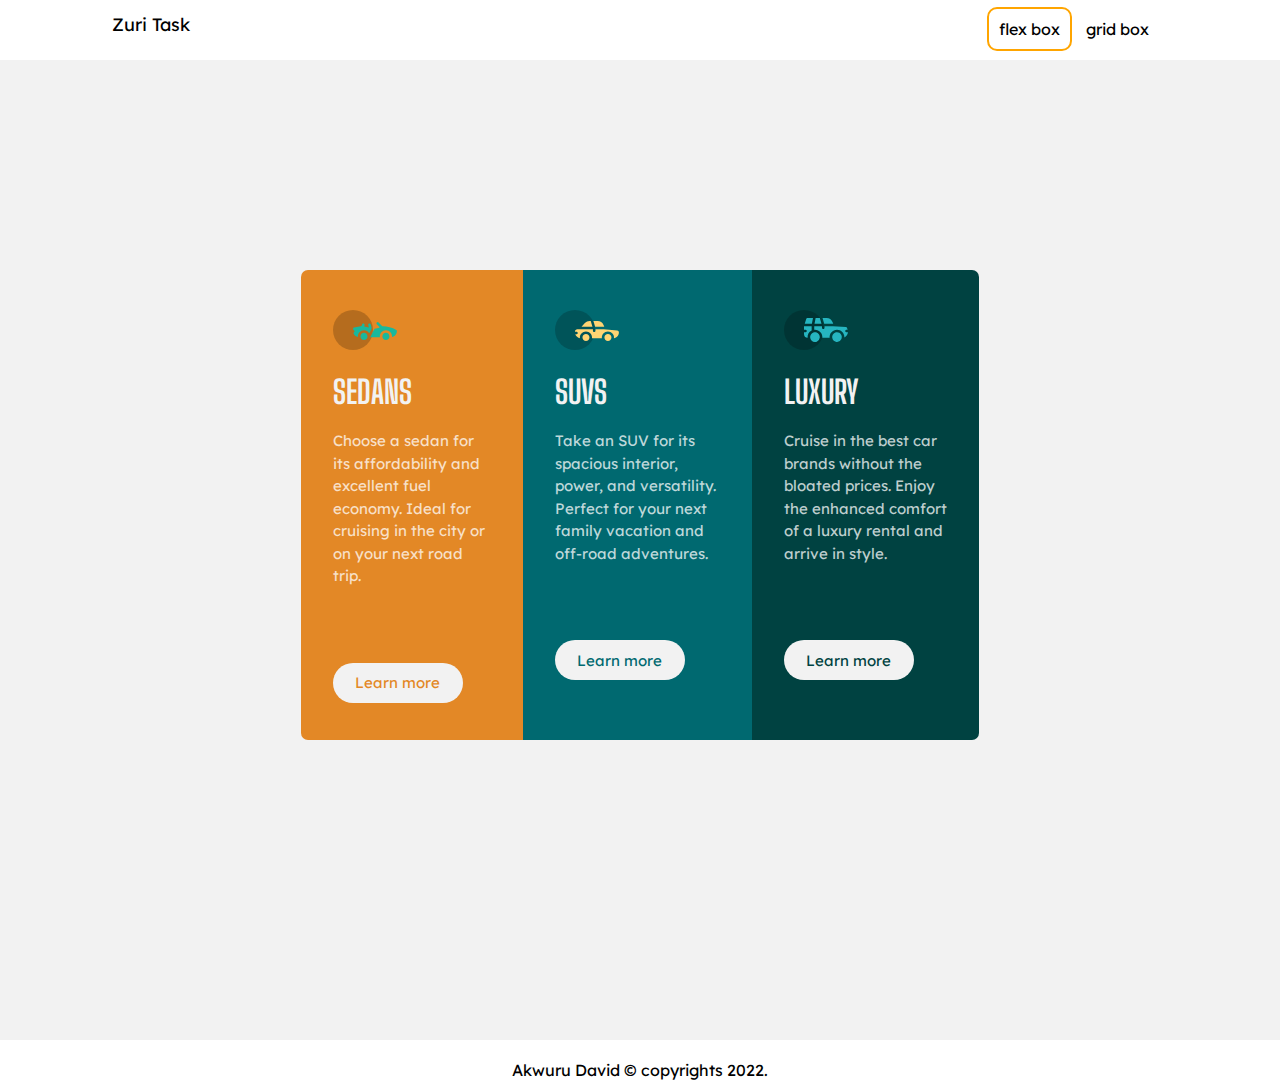
<file: index.html>
<!DOCTYPE html>
<!--[if lt IE 7]>      <html class="no-js lt-ie9 lt-ie8 lt-ie7"> <![endif]-->
<!--[if IE 7]>         <html class="no-js lt-ie9 lt-ie8"> <![endif]-->
<!--[if IE 8]>         <html class="no-js lt-ie9"> <![endif]-->
<!--[if gt IE 8]>      <html class="no-js"> <!--<![endif]-->
<html>

<head>
    <meta charset="utf-8" />
    <meta http-equiv="X-UA-Compatible" content="IE=edge" />
    <title>Flex Box</title>
    <meta name="description" content="" />
    <meta name="viewport" content="width=device-width, initial-scale=1" />
    <link rel="stylesheet" href="https://fonts.google.com/specimen/Lexend+Deca" />
    <link rel="stylesheet" href="css/header.css" />
    <link rel="stylesheet" href="css/flex.css" />
</head>

<body>
    <header>
        <div class="logo">
            <a href="/">Zuri Task</a>
        </div>
        <nav>
            <a href="index.html" class="active">flex box</a>
            <a href="grid.html">grid box</a>
        </nav>
    </header>
    <main>
        <div class="flex_container">
            <div class="flex1">
                <svg width="64" height="40" xmlns="http://www.w3.org/2000/svg">
            <g fill="none" fill-rule="evenodd">
              <circle fill="#000" opacity=".201" cx="20" cy="20" r="20" />
              <path
                d="M30.98 22.835c1.941 0 3.516 1.604 3.516 3.583 0 1.978-1.575 3.582-3.517 3.582s-3.516-1.604-3.516-3.582c0-1.979 1.574-3.583 3.516-3.583zm21.956 0c1.942 0 3.517 1.604 3.517 3.583 0 1.978-1.575 3.582-3.517 3.582s-3.516-1.604-3.516-3.582c0-1.979 1.574-3.583 3.516-3.583zm-9.143-10.45a1.27 1.27 0 011.819 0l3.715 3.784c4.444-.115 9.7 1.142 13.964 3.753.387.237.624.664.624 1.124 0 3.006-2.126 5.514-4.926 6.05.397-3.698-2.458-6.882-6.053-6.882-3.646 0-6.504 3.264-6.039 6.99h-9.669c.76-1.544.993-2.026 1.337-2.711l.082-.162c.421-.835 1.056-2.07 2.883-5.65 1.68-.023 3.47-.408 5.247-1.403l-2.984-3.04a1.328 1.328 0 010-1.854zm-7.68 1.064c.683-.2 1.395.202 1.592.898l.749 2.652a3.46 3.46 0 01-.247 2.51l-1.733 3.395-.216.424c-1.07-1.89-3.06-3.114-5.279-3.114-3.595 0-6.45 3.184-6.052 6.885-1.832-.347-3.414-1.537-4.278-3.276a1.331 1.331 0 01.117-1.376l.955-1.303-1.325-1.295c-.751-.735-.376-2.024.64-2.231l6.614-1.346.13-.026c.092-.019.145-.03.157-.031.314-.146 1.07-.591 1.07-1.506 0-.734.592-1.327 1.316-1.31.712.016 1.268.662 1.256 1.388a4.11 4.11 0 01-.348 1.611 22.69 22.69 0 014.7 1.146l-.7-2.473a1.314 1.314 0 01.882-1.622z"
                fill="#19B89D"
                fill-rule="nonzero"
              />
            </g>
          </svg>
                <h1>SEDANS</h1>
                <p>
                    Choose a sedan for its affordability and excellent fuel economy. Ideal for cruising in the city or on your next road trip.
                </p>
                <button>Learn more</button>
            </div>
            <div class="flex2">
                <svg width="64" height="40" xmlns="http://www.w3.org/2000/svg">
            <g fill="none" fill-rule="evenodd">
              <circle fill="#000" opacity=".201" cx="20" cy="20" r="20" />
              <path
                d="M52.936 24.11c1.942 0 3.517 1.542 3.517 3.445 0 1.903-1.575 3.445-3.517 3.445s-3.516-1.542-3.516-3.445c0-1.903 1.574-3.445 3.516-3.445zm-21.957 0c1.942 0 3.517 1.542 3.517 3.445 0 1.903-1.575 3.445-3.517 3.445s-3.516-1.542-3.516-3.445c0-1.903 1.574-3.445 3.516-3.445zm6.948-4.848v1.429c0 .716.61 1.293 1.348 1.259a1.295 1.295 0 001.225-1.295v-1.393h8.256l13.483 1.313c.956.093 1.676.881 1.676 1.814 0 2.89-2.126 5.303-4.926 5.819.397-3.557-2.458-6.62-6.053-6.62-3.646 0-6.504 3.14-6.039 6.723h-9.879c.466-3.588-2.397-6.722-6.039-6.722-3.595 0-6.45 3.062-6.052 6.62-2.14-.398-3.916-1.912-4.61-3.931h1.142c.731 0 1.32-.598 1.285-1.322-.033-.678-.629-1.2-1.322-1.2H20v-.251c0-1.274 1.066-2.243 2.306-2.243h15.62zM42.59 11c2.645 0 4.99 1.556 5.972 3.963l.726 1.779H40.17L38.413 11h4.178zm-6.865 0l1.758 5.741H26.505l3.357-3.654A6.502 6.502 0 0134.644 11h1.082z"
                fill="#FFD473"
                fill-rule="nonzero"
              />
            </g>
          </svg>
                <h1>SUVS</h1>
                <p>
                    Take an SUV for its spacious interior, power, and versatility. Perfect for your next family vacation and off-road adventures.
                </p>

                <button>Learn more</button>
            </div>
            <div class="flex3">
                <svg width="64" height="40" xmlns="http://www.w3.org/2000/svg">
            <g fill="none" fill-rule="evenodd">
              <circle fill="#000" opacity=".201" cx="20" cy="20" r="20" />
              <path
                d="M31.002 22.358c2.917 0 5.18 2.593 4.762 5.506a4.828 4.828 0 01-2.962 3.778 4.797 4.797 0 01-5.3-1.165c-1.188-1.26-1.235-2.613-1.263-2.613-.42-2.924 1.857-5.506 4.763-5.506zm22 0c3.457 0 5.798 3.567 4.41 6.744A4.816 4.816 0 0152.3 31.94a4.826 4.826 0 01-4.06-4.077c-.42-2.915 1.846-5.506 4.762-5.506zm-15.04-6.083v1.462a1.29 1.29 0 001.352 1.29c.693-.033 1.227-.631 1.227-1.326v-1.426h8.3l13.056.716a1.29 1.29 0 011.164.917c.27.895.446 1.477.563 1.87h-1.047c-.694 0-1.291.534-1.324 1.228a1.29 1.29 0 001.288 1.352h1.445c-.164 2.225-1.57 4.193-3.6 5.05.13-4.212-3.255-7.63-7.384-7.63-4.317 0-7.762 3.718-7.358 8.086h-7.285c.43-4.655-3.503-8.531-8.131-8.046v-3.543h7.734zm-10.312 0v4.308a7.4 7.4 0 00-4.006 7.274 3.874 3.874 0 01-3.642-3.864v-1.635h1.46a1.29 1.29 0 000-2.58h-1.461v-3.213l.003-.29h7.646zm14.986-8.196c2.65 0 5 1.592 5.984 4.055l.63 1.579a5.525 5.525 0 01-.065-.004l-.026-.002-.034-.002-.022-.002a4.178 4.178 0 00-.224-.006l-.098-.001h-.039l-.136-.001h-.052l-.326-.001H40.211L38.528 8.08zm-13.632 0l-1.122 5.616h-7.144l1.47-4.71a1.29 1.29 0 011.231-.906h5.565zm6.832 0l1.683 5.615h-7.007l1.121-5.615h4.203z"
                fill="#26B5C0"
                fill-rule="nonzero"
              />
            </g>
          </svg>
                <h1>LUXURY</h1>
                <p>
                    Cruise in the best car brands without the bloated prices. Enjoy the enhanced comfort of a luxury rental and arrive in style.
                </p>
                <button>Learn more</button>
            </div>
        </div>
    </main>
    <footer>
        <span>Akwuru David &copy copyrights 2022.</span>
    </footer>
</body>

</html>
</file>
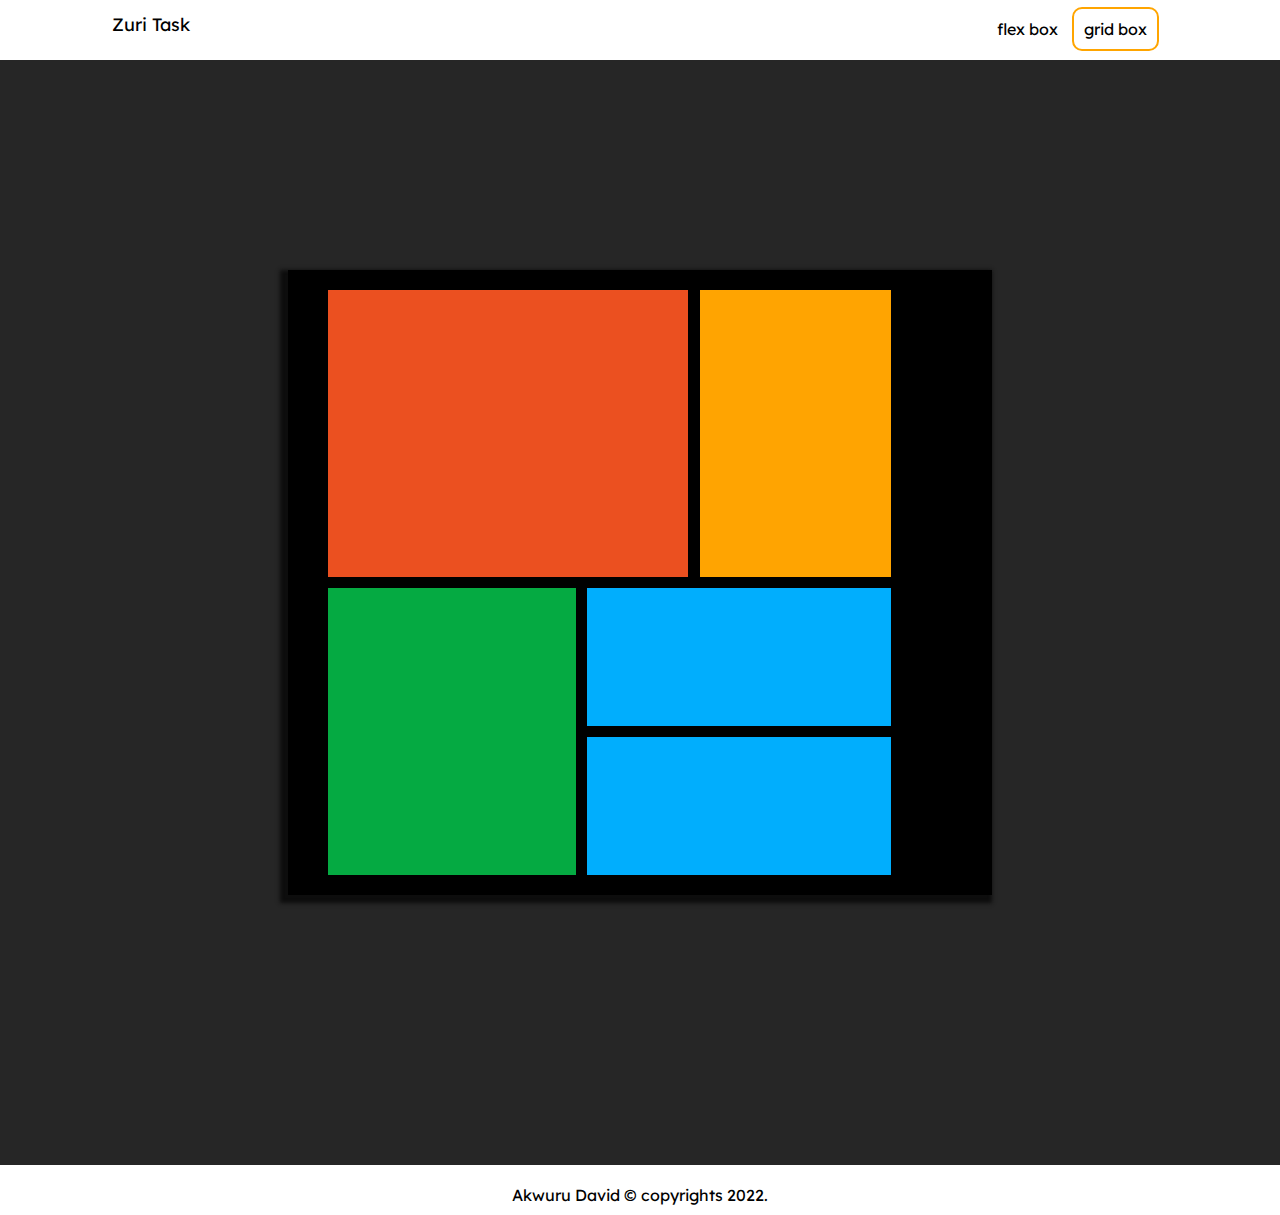
<file: grid.html>
<!DOCTYPE html>
<!--[if lt IE 7]>      <html class="no-js lt-ie9 lt-ie8 lt-ie7"> <![endif]-->
<!--[if IE 7]>         <html class="no-js lt-ie9 lt-ie8"> <![endif]-->
<!--[if IE 8]>         <html class="no-js lt-ie9"> <![endif]-->
<!--[if gt IE 8]>      <html class="no-js"> <!--<![endif]-->
<html>

<head>
    <meta charset="utf-8" />
    <meta http-equiv="X-UA-Compatible" content="IE=edge" />
    <title></title>
    <meta name="description" content="" />
    <meta name="viewport" content="width=device-width, initial-scale=1" />
    <link rel="stylesheet" href="css/header.css" />
    <link rel="stylesheet" href="css/grid.css" />
</head>

<body>
    <header>
        <div class="logo">
            <a href="/">Zuri Task</a>
        </div>
        <nav>
            <a href="index.html">flex box</a>
            <a href="grid.html" class="active">grid box</a>
        </nav>
    </header>
    <main>
        <div class="wrapper">
            <div class="grid_container">
                <div class="top">
                    <div class="top_left"></div>
                    <div class="top_right"></div>
                </div>
                <div class="bottom">
                    <div class="bottom_left"></div>
                    <div class="bottom_right">
                        <div class="top_1"></div>
                        <div class="top_2"></div>
                    </div>
                </div>
            </div>
        </div>
    </main>

    <footer>
        <span>Akwuru David &copy copyrights 2022.</span>
    </footer>

    <script src="" async defer></script>
</body>

</html>
</file>
<file: css/header.css>
@import url("https://fonts.googleapis.com/css2?family=Big+Shoulders+Display:wght@700&family=Lexend+Deca:wght@400&display=swap");

* {
  margin: 0px;
}
body {
  background-color: hsl(0, 0%, 95%);
}

header {
  position: fixed;
  top: 0;
  display: flex;
  height: 60px;
  width: 100%;
  background-color: white;
  z-index: 10;
}

header .logo {
  flex: 1;
  padding: 13px;
  padding-left: 7em;
}

header .logo a {
  text-decoration: none;
  font-size: 18px;
  color: black;
  font-family: "Lexend Deca";
}

header nav {
  padding: 10px;
  margin: 9px;
  padding-right: 7em;
}
header nav a {
  padding: 10px;
  text-decoration: none;
  color: black;
  font-family: "Lexend Deca";
}

header nav a.active {
  color: black;
  border: 2px solid orange;
  border-radius: 10px;
}

header nav a:hover {
  color: orange;
}

footer {
  background-color: white;
  height: 10px;
  color: black;
  padding: 20px;
  text-align: center;
  font-family: "Lexend Deca";
}

main {
  margin: 30vh auto;
  min-height: calc(60vh - 40px);
}

@media only screen and (max-width: 395px) {
  header nav {
    padding: 0px;
    padding-top: 10px;
    padding-right: 1em;
  }
  header nav a {
    font-size: 12px;
  }

  header .logo {
    padding: 0px;
    padding-top: 20px;
    padding-left: 4em;
  }
  header .logo a {
    font-size: 16px;
  }

  footer {
    font-size: 14px;
  }
}
</file>
<file: css/flex.css>
@import url("https://fonts.googleapis.com/css2?family=Big+Shoulders+Display:wght@700&family=Lexend+Deca:wght@400&display=swap");

main .flex_container {
  width: 53%;
  margin: 0px auto;
  display: flex;
  justify-content: center;
}

main .flex_container div {
  padding: 2.5em 2em 2.3em 2em;
}

main .flex_container div button {
  background-color: hsl(0, 0%, 95%);
  border: none;
  padding: 0.7em 1.5em 0.7em 1.5em;
  border-radius: 2em;
  text-align: center;
  font-size: 15px;
  margin-top: 5em;
  font-family: "Lexend Deca";
}

main .flex_container div button:hover {
  background-color: transparent;
  border: 2px solid hsl(0, 0%, 95%);
  color: hsl(0, 0%, 95%);
  cursor: pointer;
}

main .flex_container div p {
  color: hsla(0, 0%, 100%, 0.75);
  font-size: 15px;
  line-height: 1.5em;
  font-family: "Lexend Deca";
}

main .flex_container div h1 {
  color: hsl(0, 0%, 95%);
  font-family: "Big Shoulders Display", cursive;
  padding-top: 0.6em;
  padding-bottom: 0.6em;
}
/* for luxury box */
main .flex_container .flex1 {
  border-top-left-radius: 7px;
  border-bottom-left-radius: 7px;
  background-color: hsl(31, 77%, 52%);
}

main .flex_container .flex1 button {
  color: hsl(31, 77%, 52%);
}

/* for sedans box */
main .flex_container .flex2 {
  background-color: hsl(184, 100%, 22%);
}

main .flex_container .flex2 button {
  color: hsl(184, 100%, 22%);
}

/* for suvs */
main .flex_container .flex3 {
  border-top-right-radius: 7px;
  border-bottom-right-radius: 7px;
  background-color: hsl(179, 100%, 13%);
}

main .flex_container .flex3 button {
  color: hsl(179, 100%, 13%);
}

footer {
  background-color: white;
  height: 10px;
  color: black;
  padding: 20px;
  text-align: center;
  font-family: "Lexend Deca";
}

@media only screen and (max-width: 395px) {
  main .flex_container {
    width: 90%;
    display: flex;
    flex-direction: column;
    justify-content: space-around;
  }
  main .flex_container .flex1 {
    border-bottom-left-radius: 0px;
  }
  main .flex_container .flex3 {
    border-top-right-radius: 0px;
  }
}
</file>
<file: css/grid.css>
body {
  background-color: #262626;
}

main .wrapper {
  width: 55%;
  margin: 20vh auto;
  background-color: black;
  box-shadow: -4px 4px 4px 4px #0d0d0d;
}
main .grid_container {
  height: 65vh;
  width: 80%;
  background-color: black;
  margin: 40px;
  padding: 20px 0px 20px 0px;
  display: grid;
  grid-template-rows: 1fr 1fr;
  grid-gap: 0.7em;
}

main .grid_container div {
  box-shadow: 2px 2px 2px 2px black;
}

/* grid for the top */
main .grid_container .top {
  display: grid;
  grid-template-columns: 64% 34%;
  grid-gap: 0.7em;
}

main .grid_container .top .top_left {
  background-color: #eb5020;
}

main .grid_container .top .top_right {
  background-color: #ffa401;
}

/* end grip for the top */

/* grid for the bottom */

main .grid_container .bottom {
  display: grid;
  grid-template-columns: 44% 54%;
  grid-column-gap: 0.7em;
}

main .grid_container .bottom .bottom_left {
  background-color: #05aa42;
}

main .grid_container .bottom .bottom_right {
  display: grid;
  grid-template-rows: auto auto;
  grid-row-gap: 0.7em;
}

main .grid_container .bottom .bottom_right div {
  background-color: #01aefd;
}

/* end grid for bottom */

@media only screen and (max-width: 395px) {
  main .wrapper {
    width: 90%;
/*     display: flex;
    flex-direction: column;
    justify-content: space-around; */
  }
  main .grid_container {
    width: 95%;
    margin: 2px auto;
    height: 50vh;
  }
}
</file>
